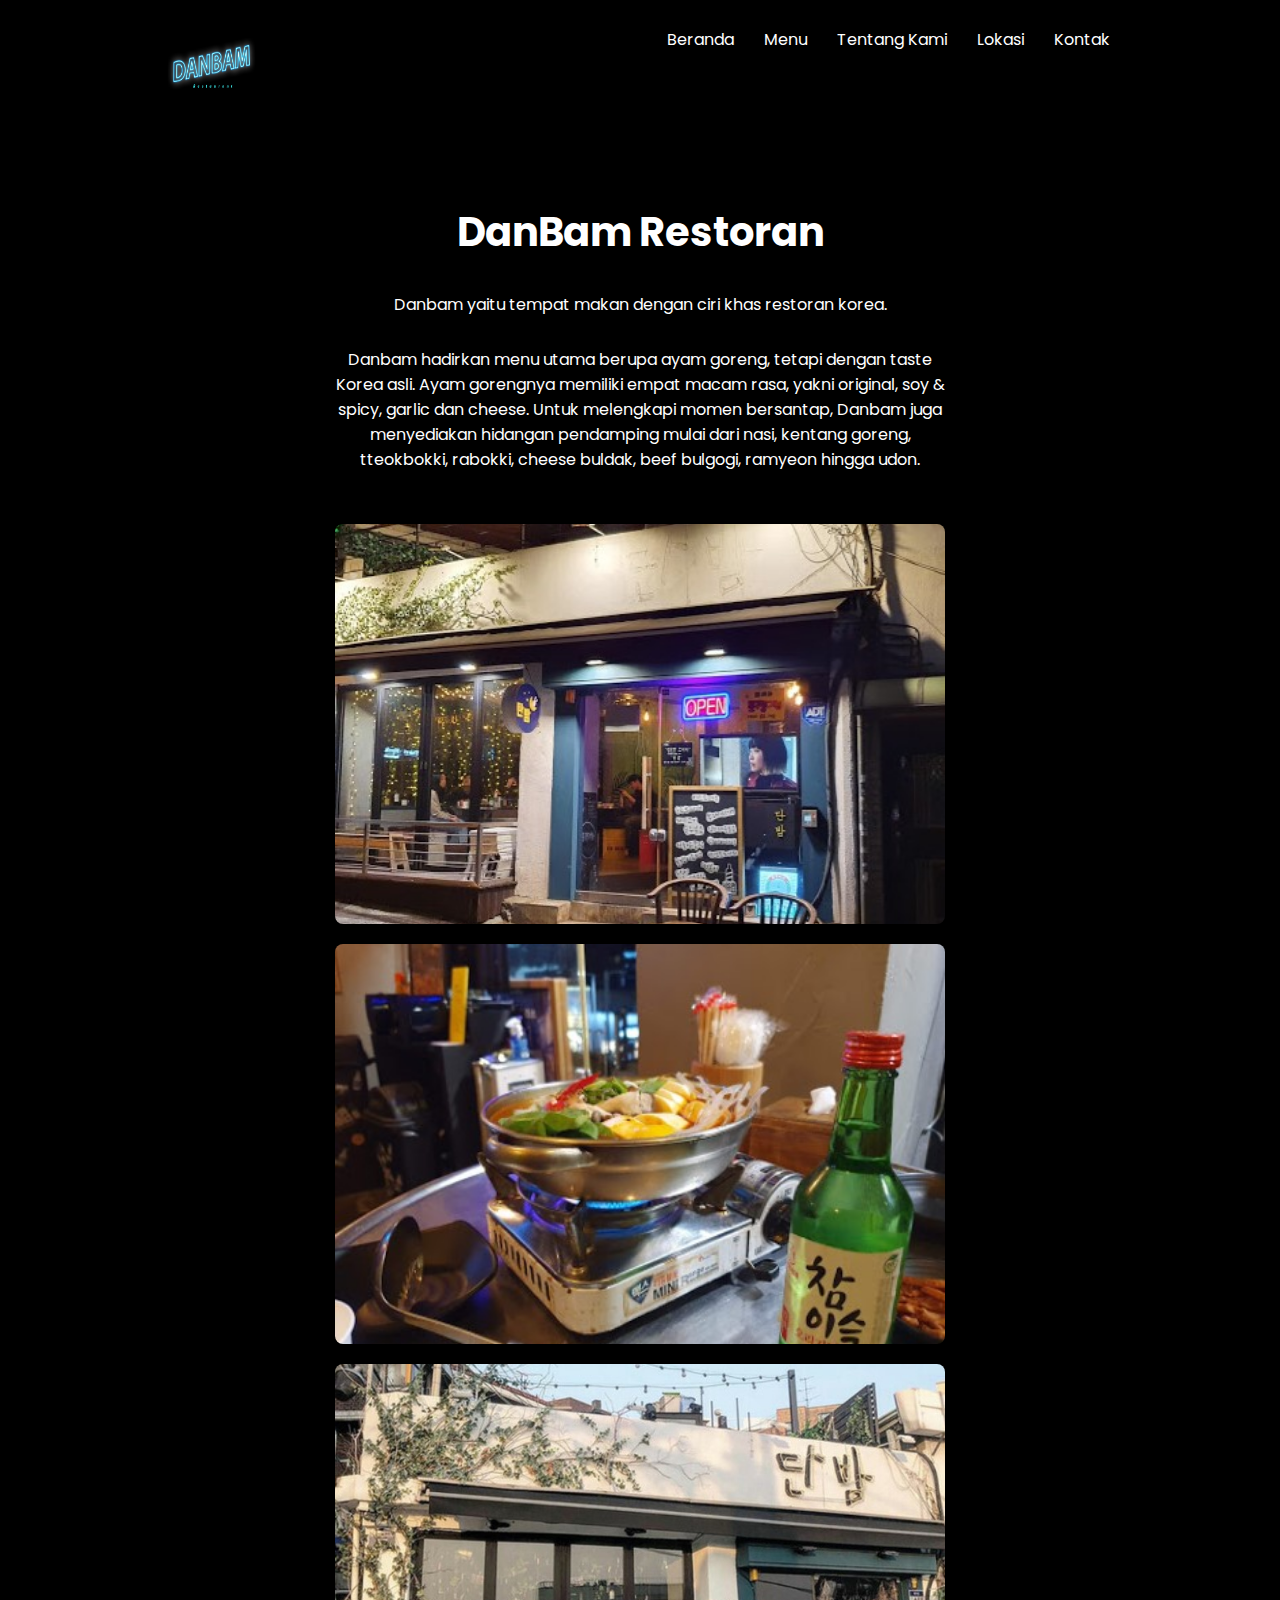
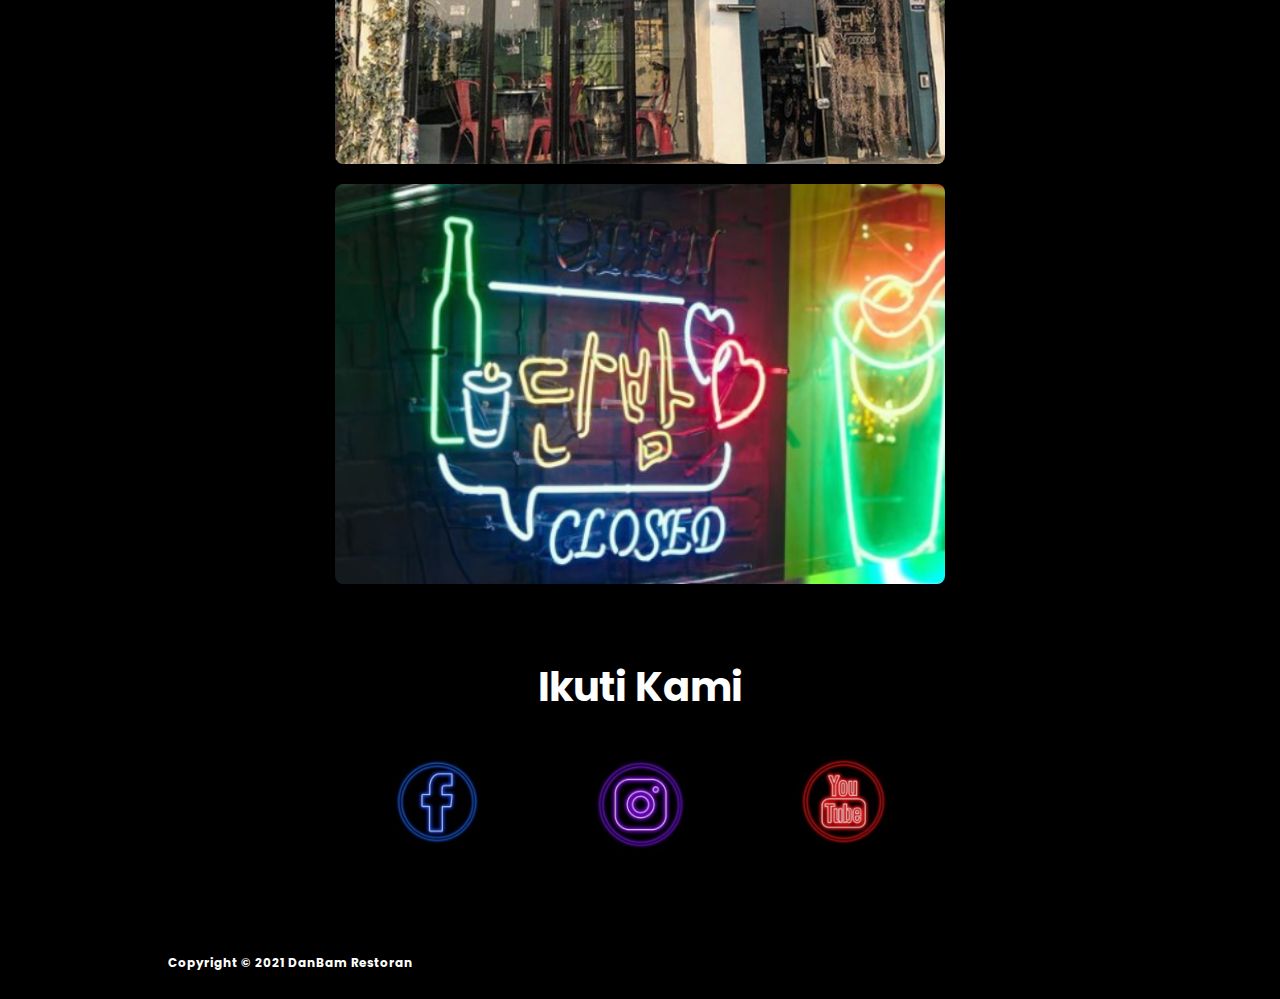
<file: about.html>
<!DOCTYPE html>
<html lang="en">
  <head>
    <meta charset="UTF-8" />
    <meta http-equiv="X-UA-Compatible" content="IE=edge" />
    <meta name="viewport" content="width=device-width, initial-scale=1.0" />
    <link rel="stylesheet" href="assets/css/style.css" />
    <link
      rel="stylesheet"
      href="https://cdnjs.cloudflare.com/ajax/libs/font-awesome/4.7.0/css/font-awesome.min.css"
    />
    <title>Danbam</title>
  </head>
  <body class="bg-black">
    <!-- Navbar -->
    <nav>
      <div class="container">
        <ul class="menu">
          <li class="logo"><a href="#">
                        <img src="assets/img/logodanbam.png" class="img-logo" alt="" srcset="">
                    </a></li>
                <li class="item"><a href="index.html">Beranda</a></li>
                <li class="item"><a href="menu.html">Menu</a></li>
                <li class="item"><a href="about.html">Tentang Kami</a></li>
                <li class="item"><a href="lokasi.html">Lokasi</a></li>
                <li class="item"><a href="contact-us.html">Kontak</a></li>
          <li class="toggle">
            <a href="#"><i class="fa fa-bars"></i></a>
          </li>
        </ul>
      </div>
    </nav>

<!-- Danbam -->
    <section class="bg-black information">
      <div class="aboutus-container aboutus-danbam">
        <center>
          <h1>DanBam Restoran</h1>

          <p>Danbam yaitu tempat makan dengan ciri khas restoran korea.</p>
          <p>
            Danbam hadirkan menu utama berupa ayam goreng, tetapi dengan taste
            Korea asli. Ayam gorengnya memiliki empat macam rasa, yakni
            original, soy & spicy, garlic dan cheese. Untuk melengkapi momen
            bersantap, Danbam juga menyediakan hidangan pendamping mulai dari
            nasi, kentang goreng, tteokbokki, rabokki, cheese buldak, beef
            bulgogi, ramyeon hingga udon.
          </p>
        </center>
      </div>
    </section>

<!-- Image -->

    <section>
        <div class="aboutus-container container">
            <div class="center">
                <img
                src="assets/img/about-1.jpg"
                alt="banner-img"
                srcset=""
                class="img-banner-aboutus border-8"
                />
            </div>
            <div class="center">
                <img
                src="assets/img/about-2.jpg"
                alt="banner-img"
                srcset=""
                class="img-banner-aboutus border-8"
                />
            </div>
            <div class="center">
                <img
                src="assets/img/about-3.jpg"
                alt="banner-img"
                srcset=""
                  class="img-banner-aboutus border-8"
                  />
                </div>
                
                
             <div class="center">
                <img
                  src="assets/img/about-4.jpg"
                  alt="banner-img"
                  srcset=""
                  class="img-banner-aboutus border-8"
                />
             </div>
        </div>
    </section>

    <!-- Social Media -->
<br><br>
    <section class="bg-black" style="margin-top: 30px">
        <div class="aboutus-container">
          <center>
            <h1 class="text-follow">Ikuti Kami</h1>
          </center>
          <div class="row" >
            
            <div class="col-3">
              <div class="card-socmed">
                <center>
                    <a href="https://web.facebook.com/">
                        <img src="assets/img/facebook.jpg" class="img-socmed"alt="">
                    </a>
                </center>
              </div>
            </div>
            
            <div class="col-3">
              <div class="card-socmed">
                <center>
                    <a href="https://www.instagram.com/">
                        <img src="assets/img/instagram.jpg" class="img-socmed"alt="">
                    </a>
                </center>
              </div>
            </div>
  
            <div class="col-3">
              <div class="card-socmed">
                <center>
                    <a href="https://www.youtube.com/">
                        <img src="assets/img/youtube.jpg" class="img-socmed"alt="">
                    </a>
                </center>
            </div>
            </div>
          </div>
        </div>
      </section>
      
      <footer class="bg-black">
        <div class="container">
          <h2 class="text-copyright">Copyright &copy; 2021 DanBam Restoran</h2>
        </div>
      </footer>
      <script src="https://code.jquery.com/jquery-3.3.1.min.js"
        integrity="sha384-tsQFqpEReu7ZLhBV2VZlAu7zcOV+rXbYlF2cqB8txI/8aZajjp4Bqd+V6D5IgvKT" crossorigin="anonymous">
    </script>
      <script src="assets/js/script.js"></script>
  </body>
</html>
</file>
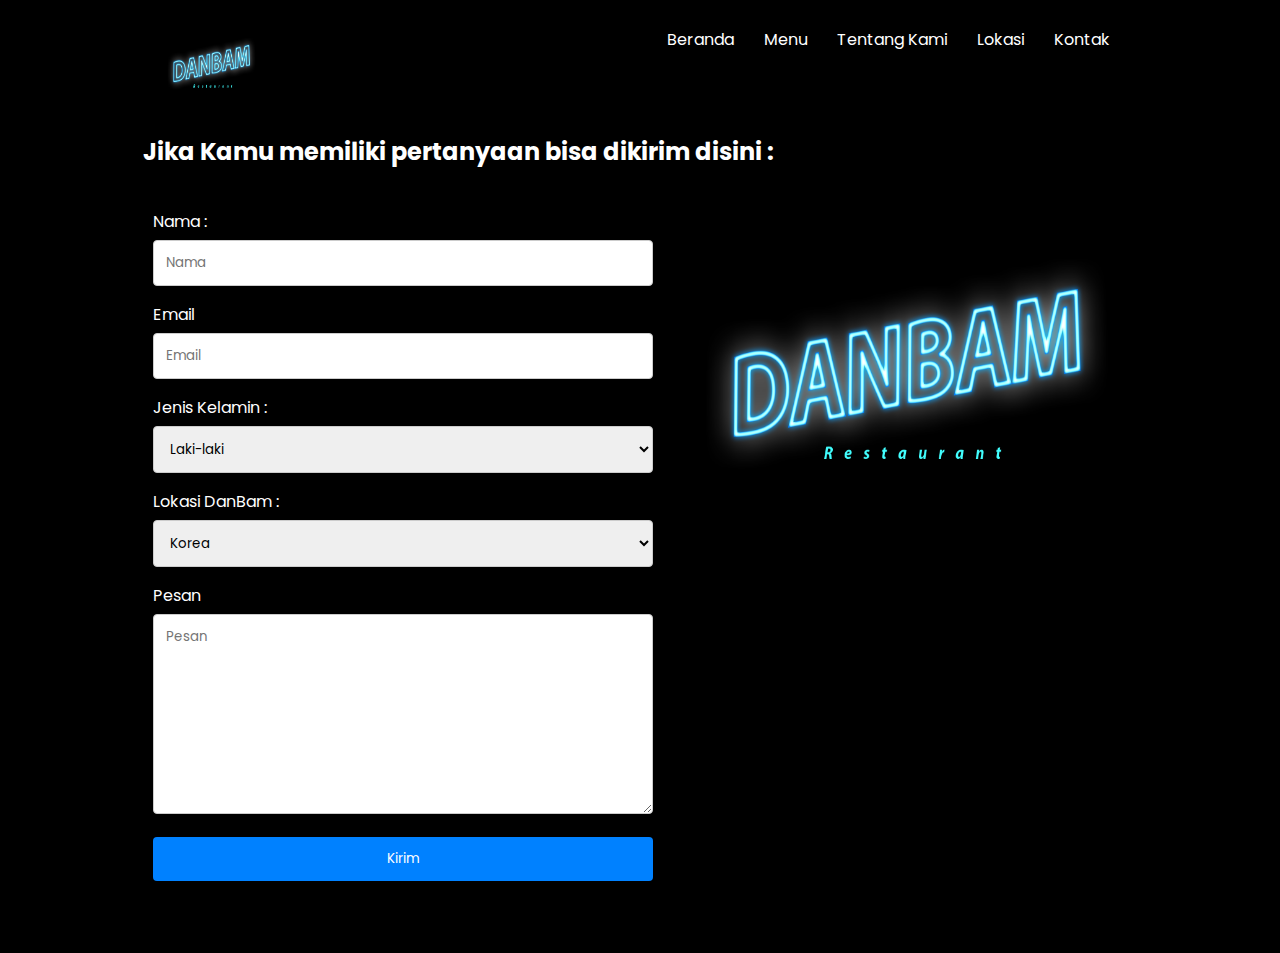
<file: contact-us.html>
<!DOCTYPE html>
<html>

<head>
    <meta charset="UTF-8" />
    <meta http-equiv="X-UA-Compatible" content="IE=edge" />
    <meta name="viewport" content="width=device-width, initial-scale=1.0" />
    <link rel="stylesheet" href="assets/css/style.css" />
    <link rel="stylesheet" href="https://cdnjs.cloudflare.com/ajax/libs/font-awesome/4.7.0/css/font-awesome.min.css" />
    <title>DanBam</title>
</head>

<body class="bg-black">

    <!-- Navbar -->
    <nav>
        <div class="container">
            <ul class="menu">
                <li class="logo"><a href="#">
                        <img src="assets/img/logodanbam.png" class="img-logo" alt="" srcset="">
                    </a></li>
                <li class="item"><a href="index.html">Beranda</a></li>
                <li class="item"><a href="menu.html">Menu</a></li>
                <li class="item"><a href="about.html">Tentang Kami</a></li>
                <li class="item"><a href="lokasi.html">Lokasi</a></li>
                <li class="item"><a href="contact-us.html">Kontak</a></li>
                <li class="toggle">
                    <a href="#"><i class="fa fa-bars"></i></a>
                </li>
            </ul>
        </div>
    </nav>

    <div class="container">
        <h2 class="text-white">Jika Kamu memiliki pertanyaan bisa dikirim disini :</h1>
        <div class="row">
            <div class="col-6">
                <div class="card-form">
                    <form action="" name="formname" onsubmit="return validate()">
                        <label for="name">Nama :</label>
                        <input type="text" id="name" name="name" placeholder="Nama">

                        <label for="email">Email</label>
                        <input type="text" id="email" name="email" placeholder="Email">

                        <label for="jenis_kelamin">Jenis Kelamin :</label>
                        <select id="jenis_kelamin" name="jenis_kelamin">
                            <option value="Laki-laki">Laki-laki</option>
                            <option value="Perempuan">Perempuan</option>
                        </select>

                        <label for="lokasi">Lokasi DanBam :</label>
                        <select id="lokasi" name="lokasi">
                            <option value="Korea">Korea</option>
                        </select>

                        <label for="pesan">Pesan</label>
                        <textarea id="pesan" name="pesan" placeholder="Pesan" style="height:200px"></textarea>

                        <input type="submit" value="Kirim">
                    </form>
                </div>
            </div>
            <div class="col-6">
                <img src="assets/img/logodanbam.png" class="img-food" alt="">
            </div>
        </div>
    </div>
    <script src="https://code.jquery.com/jquery-3.3.1.min.js"
        integrity="sha384-tsQFqpEReu7ZLhBV2VZlAu7zcOV+rXbYlF2cqB8txI/8aZajjp4Bqd+V6D5IgvKT" crossorigin="anonymous">
    </script>
    <script src="assets/js/script.js"></script>

</body>

</html>
</file>
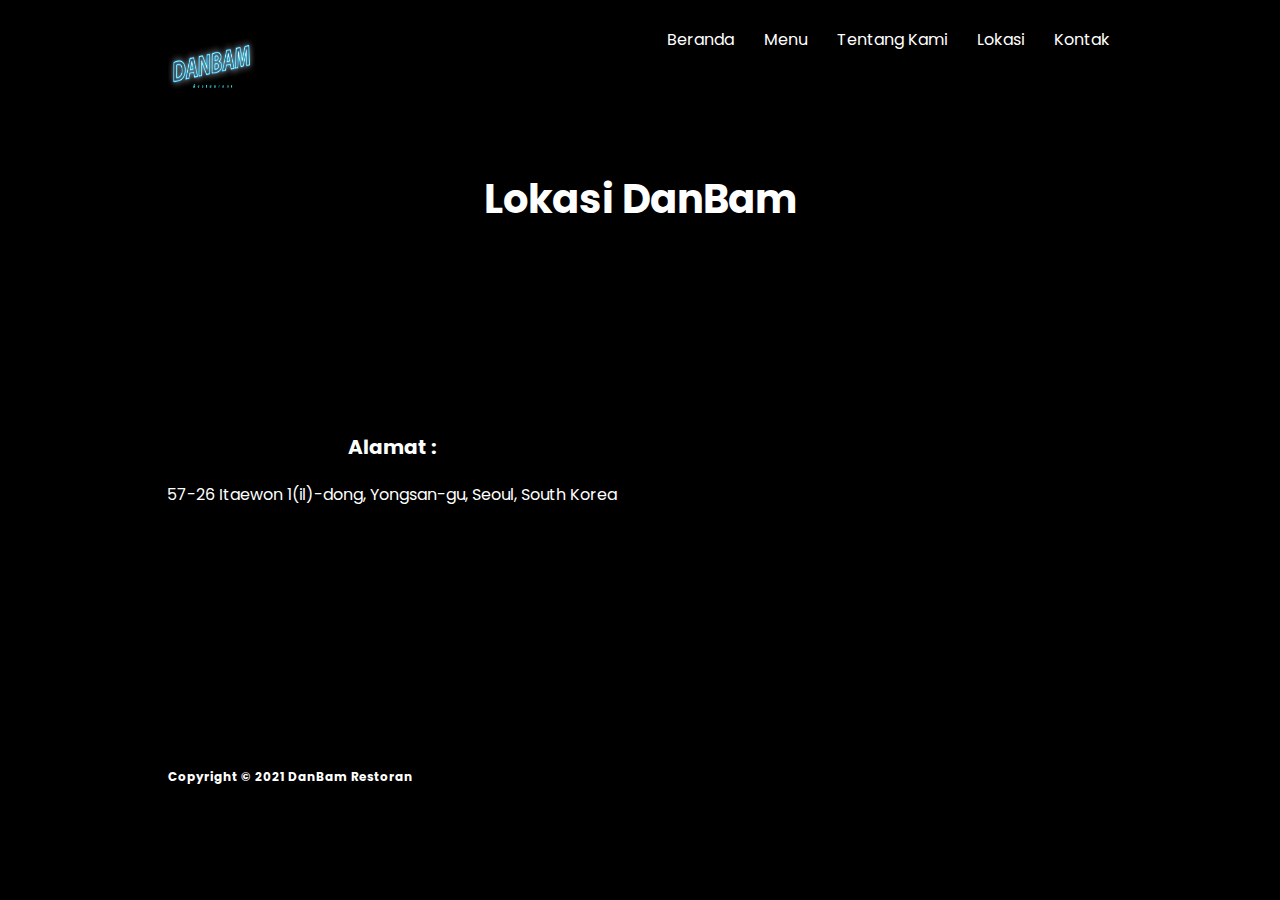
<file: lokasi.html>
<!DOCTYPE html>
<html lang="en">
  <head>
    <meta charset="UTF-8" />
    <meta http-equiv="X-UA-Compatible" content="IE=edge" />
    <meta name="viewport" content="width=device-width, initial-scale=1.0" />

    <link rel="stylesheet" href="assets/css/style.css" />
    <link
      rel="stylesheet"
      href="https://cdnjs.cloudflare.com/ajax/libs/font-awesome/4.7.0/css/font-awesome.min.css"
    />
    <title>Danbam</title>
  </head>
  <body class="bg-black">

    <nav>
      <div class="container">
        <ul class="menu">
         <li class="logo"><a href="#">
                        <img src="assets/img/logodanbam.png" class="img-logo" alt="" srcset="">
                    </a></li>
                <li class="item"><a href="index.html">Beranda</a></li>
                <li class="item"><a href="menu.html">Menu</a></li>
                <li class="item"><a href="about.html">Tentang Kami</a></li>
                <li class="item"><a href="lokasi.html">Lokasi</a></li>
                <li class="item"><a href="contact-us.html">Kontak</a></li>
          <li class="toggle">
            <a href="#"><i class="fa fa-bars"></i></a>
          </li>
        </ul>
      </div>
    </nav>

    <!-- Location -->
    <section class="location bg-black">
      <div class="container">
        <center>
          <h2 class="text-location">Lokasi DanBam</h2>
        </center>
        <div class="row">
          <div class="col-6 alamat">
            <center>
              <h2>Alamat :</h2>
              <p class="text-white">
                57-26 Itaewon 1(il)-dong, Yongsan-gu, Seoul, South Korea
              </p>
            </center>
          </div>

          <div class="col-6 alamat">
            <iframe
              class="maps"
              src="https://www.google.com/maps/embed?pb=!1m18!1m12!1m3!1d3163.874781510918!2d126.98694751571303!3d37.53444893372199!2m3!1f0!2f0!3f0!3m2!1i1024!2i768!4f13.1!3m3!1m2!1s0x357ca3708d1d7d1f%3A0xb2011902448600b6!2sDanbam!5e0!3m2!1sen!2sid!4v1623913105133!5m2!1sen!2sid"
              allowfullscreen=""
              loading="lazy"
            ></iframe>
          </div>
        </div>
      </div>
    </section>

<!-- Footer -->
    <footer class="bg-black">
      <div class="container">
        <h2 class="text-copyright">Copyright &copy; 2021 DanBam Restoran</h2>
      </div>
    </footer>
    <script src="https://code.jquery.com/jquery-3.3.1.min.js"
        integrity="sha384-tsQFqpEReu7ZLhBV2VZlAu7zcOV+rXbYlF2cqB8txI/8aZajjp4Bqd+V6D5IgvKT" crossorigin="anonymous">
    </script>
    <script src="assets/js/script.js"></script>
  </body>
</html>
</file>
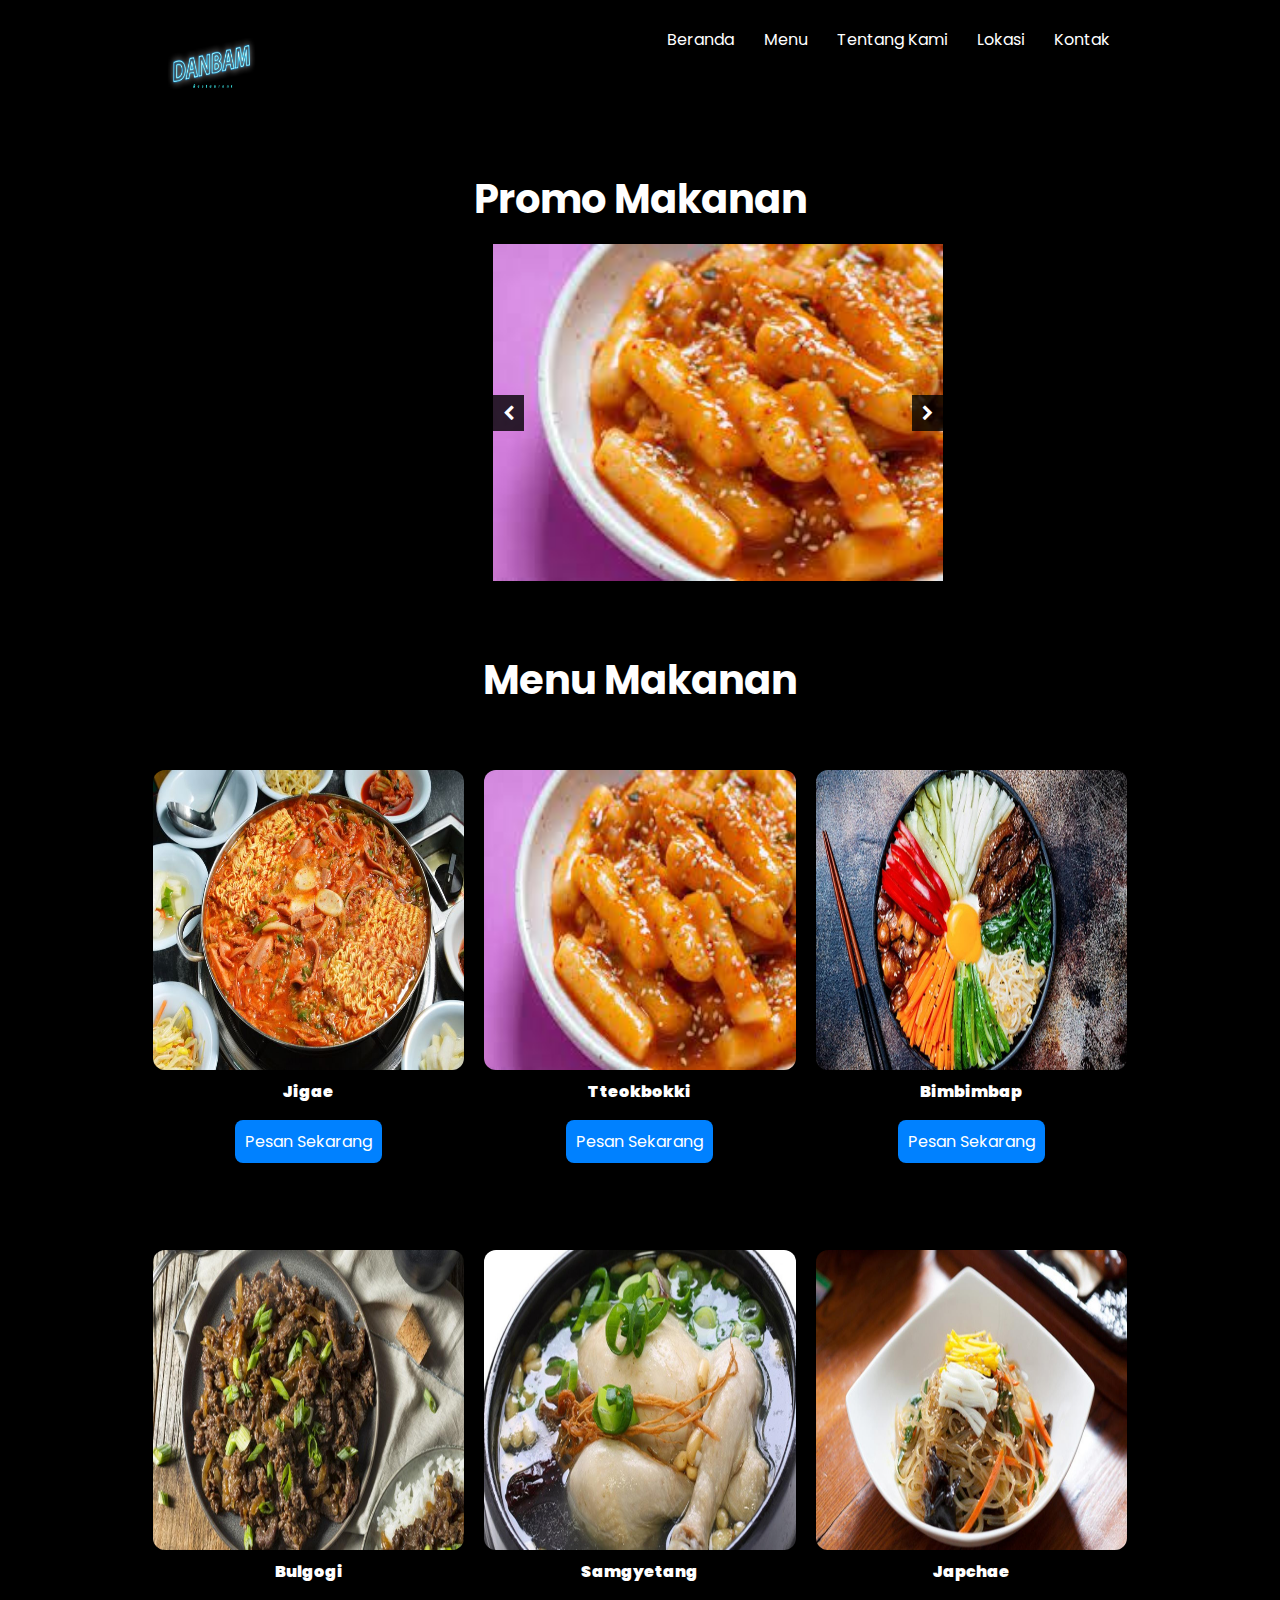
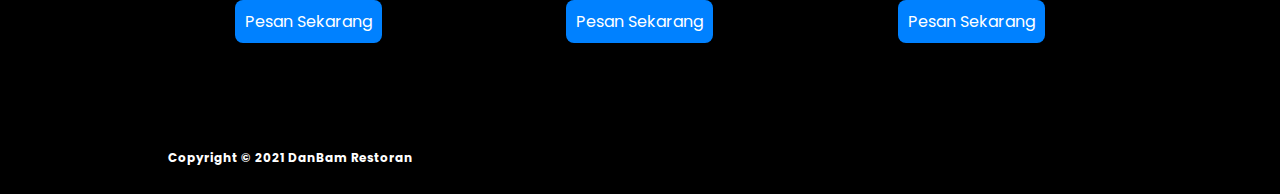
<file: menu.html>
<!DOCTYPE html>
<html lang="en">

<head>
    <meta charset="UTF-8" />
    <meta http-equiv="X-UA-Compatible" content="IE=edge" />
    <meta name="viewport" content="width=device-width, initial-scale=1.0" />
    <link rel="stylesheet" href="assets/css/style.css" />
    <link rel="stylesheet" href="https://cdnjs.cloudflare.com/ajax/libs/font-awesome/4.7.0/css/font-awesome.min.css" />
    <title>DanBam</title>
</head>

<body class="bg-black">
    <!-- Navbar -->
    <nav>
        <div class="container">
            <ul class="menu">
                <li class="logo"><a href="#">
                        <img src="assets/img/logodanbam.png" class="img-logo" alt="" srcset="">
                    </a></li>
                <li class="item"><a href="index.html">Beranda</a></li>
                <li class="item"><a href="menu.html">Menu</a></li>
                <li class="item"><a href="about.html">Tentang Kami</a></li>
                <li class="item"><a href="lokasi.html">Lokasi</a></li>
                <li class="item"><a href="contact-us.html">Kontak</a></li>
                <li class="toggle">
                    <a href="#"><i class="fa fa-bars"></i></a>
                </li>
            </ul>
        </div>
    </nav>

    <!-- Promo and latest menu -->
    <section>
        <div class="container">
            <center>
                <h1 class="text-white promo-title text-menu">Promo Makanan</h1>
            </center>
            <div class="slider">
                <img src='assets/img/makanan.jfif' class="active">
                <img src='assets/img/bimbimbap.jpg'>
                <img src='assets/img/jigae.jpg'>
                <span class="fa fa-chevron-left prev"></span>
                <span class="fa fa-chevron-right next"></span>
            </div>
        </div>
    </section>

    <section class="recomend" style="margin-top: 30px">
        <div class="container">
            <center>
                <h2 class="text-menu">Menu Makanan</h2>
            </center>
            <div class="row" style="margin-top: 50px">
                <div class="col-3">
                    <div class="card">
                        <img src="assets/img/jigae.jpg" class="img-food" alt="Avatar" />
                        <div class="container">
                            <h4 class="text-white"><b>Jigae</b></h4>
                            <br />
                            <a href="menu.html" class="btn-radius-8 primary-btn order">Pesan Sekarang</a>
                        </div>
                    </div>
                </div>
                <div class="col-3">
                    <div class="card">
                        <img src="assets/img/makanan.jfif" class="img-food" alt="Avatar" />
                        <div class="container">
                            <h4 class="text-white"><b>Tteokbokki</b></h4>
                            <br />
                            <a href="menu.html" class="btn-radius-8 primary-btn order">Pesan Sekarang</a>
                        </div>
                    </div>
                </div>

                <div class="col-3">
                    <div class="card">
                        <img src="assets/img/bimbimbap.jpg" class="img-food" alt="Avatar" />
                        <div class="container">
                            <h4 class="text-white"><b>Bimbimbap</b></h4>
                            <br />
                            <a href="menu.html" class="btn-radius-8 primary-btn order">Pesan Sekarang</a>
                        </div>
                    </div>
                </div>
            </div>
            <div class="row" style="margin-top: 50px">
                <div class="col-3">
                    <div class="card">
                        <img src="assets/img/bulgogi.jpg" class="img-food" alt="Avatar" />
                        <div class="container">
                            <h4 class="text-white"><b>Bulgogi</b></h4>
                            <br />
                            <a href="menu.html" class="btn-radius-8 primary-btn order">Pesan Sekarang</a>
                        </div>
                    </div>
                </div>
                <div class="col-3">
                    <div class="card">
                        <img src="assets/img/taeyang.jpg" class="img-food" alt="Avatar" />
                        <div class="container">
                            <h4 class="text-white"><b>Samgyetang</b></h4>
                            <br />
                            <a href="menu.html" class="btn-radius-8 primary-btn order">Pesan Sekarang</a>
                        </div>
                    </div>
                </div>

                <div class="col-3">
                    <div class="card">
                        <img src="assets/img/japchae.jpg" class="img-food" alt="Avatar" />
                        <div class="container">
                            <h4 class="text-white"><b>Japchae</b></h4>
                            <br />
                            <a href="menu.html" class="btn-radius-8 primary-btn order">Pesan Sekarang</a>
                        </div>
                    </div>
                </div>
            </div>
        </div>
    </section>

    <footer class="bg-black">
        <div class="container">
            <h2 class="text-copyright">Copyright &copy; 2021 DanBam Restoran</h2>
        </div>
    </footer>
    <script src="https://code.jquery.com/jquery-3.3.1.min.js"
        integrity="sha384-tsQFqpEReu7ZLhBV2VZlAu7zcOV+rXbYlF2cqB8txI/8aZajjp4Bqd+V6D5IgvKT" crossorigin="anonymous">
    </script>
    <script src="assets/js/script.js"></script>
</body>

</html>
</file>
<file: assets/css/style.css>
@import url('https://fonts.googleapis.com/css2?family=Poppins:wght@100;400;500;700&display=swap');

* {
    box-sizing: border-box;
    padding: 0;
    margin: 0;
    font-family: 'Poppins', sans-serif;
}

.promo-title {
    margin-bottom: 15px;
}

.container {
    padding-right: 15px;
    padding-left: 15px;
    margin-right: auto;
    margin-left: auto;
    width: 80%;
}

body {
    font-family: sans-serif;
    font-size: 16px;
}

nav {
    background: #000;
    padding: 0 15px;
}

a {
    color: white;
    text-decoration: none;
}

.card {
    box-shadow: 0 4px 8px 0 rgba(0, 0, 0, 0.2);
    transition: 0.3s;
    width: 100%;
    border-radius: 12px;
    height: 400px;
    text-align: center;
}

.menu,
.submenu {
    list-style-type: none;
}

.logo {
    font-size: 20px;
    padding: 7.5px 10px 7.5px 0;
}

.item {
    padding: 10px;
}

.item.button {
    padding: 9px 5px;
}

.item:not(.button) a:hover,
.item a:hover::after {
    color: #ccc;
}

/* Mobile menu */
.menu {
    display: flex;
    flex-wrap: wrap;
    justify-content: space-between;
    align-items: center;
}

.menu li a {
    display: block;
    padding: 15px 5px;
}

.menu li.subitem a {
    padding: 15px;
}

.toggle {
    order: 1;
    font-size: 20px;
}

.item.button {
    order: 2;
}

.item {
    order: 3;
    width: 100%;
    text-align: center;
    display: none;
}

.active .item {
    display: block;
}

.button.secondary {
    /* divider between buttons and menu links */
    border-bottom: 1px #444 solid;
}

/* Submenu up from mobile screens */
.submenu {
    display: none;
}

.submenu-active .submenu {
    display: block;
}

.has-submenu i {
    font-size: 12px;
}

.has-submenu>a::after {
    font-family: "Font Awesome 5 Free";
    font-size: 12px;
    line-height: 16px;
    font-weight: 900;
    content: "\f078";
    color: white;
    padding-left: 5px;
}

.subitem a {
    padding: 10px 15px;
}

.submenu-active {
    background-color: #111;
    border-radius: 3px;
}

.img-banner {
    display: none;
    height: 250px;
    width: 100%;
    margin-top: 20px;
}

.img-banner-aboutus {
    object-fit: cover;
    height: 200px;
    width: 100%;
    margin-top: 20px;
}

.center {
    text-align: center;
}

.primary-btn {
    background-color: #0081FF;
    color: #FFFFFF;
    width: auto;
    padding: 10px;
    border: none;
    pointer-events: visible;
}

.btn-radius-8 {
    border-radius: 8px;
}

.border-8 {
    border-radius: 8px;
}

.text-banner {
    margin-top: 50px;
    color: #FFFFFF;
    text-align: center;
}

.text-location,
.text-menu {
    margin-top: 40px;
}

.text-location,
.text-menu,
.text-follow {
    margin-top: 35px;
    font-size: 40px;
    color: #FFFFFF;
}


.alamat {
    width: 50%;
    display: flex;
    align-items: center;
    justify-content: center;
    margin: 0 auto;
}

.alamat h2 {
    color: #FFFFFF;
    font-size: 20px;
    margin-bottom: 20px;
}

.text-white {
    color: #FFFFFF
}

.bg-black {
    background-color: #000;
}

.about-danbam {
    margin-top: 20px;
    color: #FFFFFF;
}

.aboutus-danbam {
    margin-top: 20px;
    color: #FFFFFF;
}

.aboutus-danbam h1 {
    margin-top: 70px;
    font-size: 40px;

}

.aboutus-danbam p {
    margin-top: 30px;

}


.about-danbam p {
    margin-top: 30px;
}

.about-danbam h1 {
    padding: 10px;
    margin-top: 40px;
    font-size: 40px;
}

input[type=text],
select,
textarea {
    width: 100%;
    padding: 12px;
    border: 1px solid #ccc;
    border-radius: 4px;
    box-sizing: border-box;
    margin-top: 6px;
    margin-bottom: 16px;
}

input[type=submit] {
    background-color: #0081FF;
    color: white;
    padding: 12px 20px;
    border: none;
    border-radius: 4px;
    width: 100%;
}

input[type=submit]:hover {
    background-color: #0081FF;
}

.text-copyright {
    color: #FFFFFF;
    font-size: 12px;
    padding: 25px;
}

.slider {
    position: relative;
    height: 337px;
    width: 600px;
    margin-left: 15px;
}

.slider img {
    max-width: 100%;
    max-height: 100%;
    position: absolute;
    opacity: 0;
    transition: 1s;
    width: 250px;
    height: 250px;
}

img.active {
    opacity: 1;
}

span {
    position: absolute;
    z-index: 1;
    top: 50%;
    transform: translateY(-50%);
    background: rgba(0, 0, 0, 0.8);
    padding: 10px;
    color: #fff;
}

span.next {
    right: 350px;
}

.img-food {
    border-radius: 12px;
    width: 100%;
}

.socialmedia {
    margin-top: 30px;
    height: 300px;
}

.icon-socmed {
    color: #FFFFFF;
    font-size: 40px;
    margin: 0 auto;
}

.img-logo {
    width: 100px;
    height: 75px;
}


/* Tablet menu */
@media all and (min-width: 700px) {
    .text-banner {
        margin-top: 50px;
        color: #FFFFFF;
        text-align: center;
    }

    .img-food {
        border-radius: 12px;
        width: 100%;
        height: 300px;
    }

    .promo-title {
        margin-bottom: 15px;
    }

    .slider {
        position: relative;
        height: 337px;
        width: 600px;
        margin-left: 50px;
    }

    .slider img {
        max-width: 100%;
        max-height: 100%;
        position: absolute;
        opacity: 0;
        transition: 1s;
        width: 500px;
        height: 400px;
    }

    img.active {
        opacity: 1;
    }

    span {
        position: absolute;
        z-index: 1;
        top: 50%;
        transform: translateY(-50%);
        background: rgba(0, 0, 0, 0.8);
        padding: 10px;
        color: #fff;
    }

    span.next {
        right:100px;
    }



    input[type=text],
    select,
    textarea {
        width: 100%;
        padding: 12px;
        border: 1px solid #ccc;
        border-radius: 4px;
        box-sizing: border-box;
        margin-top: 6px;
        margin-bottom: 16px;
    }

    input[type=submit] {
        background-color: #0081FF;
        color: white;
        padding: 12px 20px;
        border: none;
        border-radius: 4px;
        width: 100%;
    }

    input[type=submit]:hover {
        background-color: #0081FF;
    }

    .bg-black {
        background-color: #000;
    }

    .menu {
        justify-content: center;
    }

    .logo {
        flex: 1;
    }

    .item.button {
        width: auto;
        order: 1;
        display: block;
    }

    .toggle {
        flex: 1;
        text-align: right;
        order: 2;
    }

    /* Button up from tablet screen */
    .menu li.button a {
        padding: 10px 15px;
        margin: 5px 0;
    }

    .button a {
        background: #0080ff;
        border: 1px royalblue solid;
    }

    .button.secondary {
        border: 0;
    }

    .button.secondary a {
        background: transparent;
        border: 1px #0080ff solid;
    }

    .button a:hover {
        text-decoration: none;
    }

    .button:not(.secondary) a:hover {
        background: royalblue;
        border-color: darkblue;
    }

    .maps {
        width: 200px;
        height: 200px;
        border: 0;
    }

    .aboutus-container {
        padding-right: 15px;
        padding-left: 15px;
        margin-right: auto;
        margin-left: auto;
        width: 50%;
    }

    .img-logo {
        width: 100px;
        height: 75px;
    }

}

/* Desktop menu */
@media all and (min-width: 969px) {

    .img-logo {
        width: 100px;
        height: 75px;
    }

    .img-food {
        border-radius: 12px;
        width: 100%;
        height: 300px;
        background-size: cover;
    }

    .img-socmed {
        width: 50%;
    }

    .bg-black {
        background-color: #000;
        background-color: #000;
        transition: 0.3s;
    }

    .card {
        box-shadow: 0 4px 8px 0 rgba(0, 0, 0, 0.2);
        transition: 0.3s;
        width: 100%;
        border-radius: 12px;
        height: 400px;
    }

    .card-socmed {
        box-shadow: 0 4px 8px 0 rgba(0, 0, 0, 0.2);
        transition: 0.3s;
        width: 100%;
        border-radius: 12px;
        height: 100px;
    }


    .card:hover {
        box-shadow: 0 8px 16px 0 rgba(0, 0, 0, 0.2);
    }

    .container {
        padding: 2px 16px;
    }

    .information {
        height: 300px;
    }

    .container {
        padding-right: 15px;
        padding-left: 15px;
        margin-right: auto;
        margin-left: auto;
        width: 80%;
    }

    .aboutus-container {
        padding-right: 15px;
        padding-left: 15px;
        margin-right: auto;
        margin-left: auto;
        width: 50%;
    }

    .banner {
        margin-top: 20px;
    }

    .menu {
        align-items: flex-start;
        flex-wrap: nowrap;
        background: none;
    }

    .logo {
        order: 0;
    }

    .item {
        order: 1;
        position: relative;
        display: block;
        width: auto;
    }

    .button {
        order: 2;
    }

    .submenu-active .submenu {
        display: block;
        position: absolute;
        left: 0;
        top: 68px;
        background: #111;
    }

    .toggle {
        display: none;
    }

    .submenu-active {
        border-radius: 0;
    }

    .row {
        display: flex;
        margin-top: 30px;
        margin-bottom: 60px;
    }

    .col-6 {
        flex: 50%;
        padding: 10px;
    }

    .col-3 {
        flex: 25%;
        padding: 10px;
    }

    .col-12 {
        flex: 100%;
        padding: 10px;
    }

    .border-8 {
        border-radius: 8px;
    }

    .img-banner {
        display: block;
        height: 400px;
        width: 100%;
    }


    .img-banner-aboutus {
        display: block;
        height: 400px;
        width: 100%;
    }

    .primary-btn {
        background-color: #0081FF;
        color: #FFFFFF;
        width: auto;
        padding: 10px;
        border: none;
    }

    .btn-radius-8 {
        border-radius: 8px;
    }

    .text-banner {
        margin-top: 130px;
    }

    input[type=text],
    select,
    textarea {
        width: 100%;
        padding: 12px;
        border: 1px solid #ccc;
        border-radius: 4px;
        box-sizing: border-box;
        margin-top: 6px;
        margin-bottom: 16px;
    }

    input[type=submit] {
        background-color: #0081FF;
        color: white;
        padding: 12px 20px;
        border: none;
        border-radius: 4px;
        width: 100%;
    }

    input[type=submit]:hover {
        background-color: #0081FF;
    }

    .card-form {
        width: 500px;
        color: white;
    }

    .maps {
        width: 500px;
        height: 400px;
        border: 0;
    }

    .slider {
        position: relative;
        text-align: center;
        height: 337px;
        width: 600px;
        margin-left: 50px;
    }

    .slider img {
        max-width: 100%;
        max-height: 100%;
        position: absolute;
        opacity: 0;
        transition: 1s;
        width: 450px;
        height: 450px;
    }

    img.active {
        opacity: 1;
    }

    span {
        position: absolute;
        z-index: 1;
        top: 50%;
        transform: translateY(-50%);
        background: rgba(0, 0, 0, 0.8);
        padding: 10px;
        color: #fff;
    }

    span.next {
        right: -150px;
    }

    .promo-title {
        margin-bottom: 15px;
    }

}
</file>
